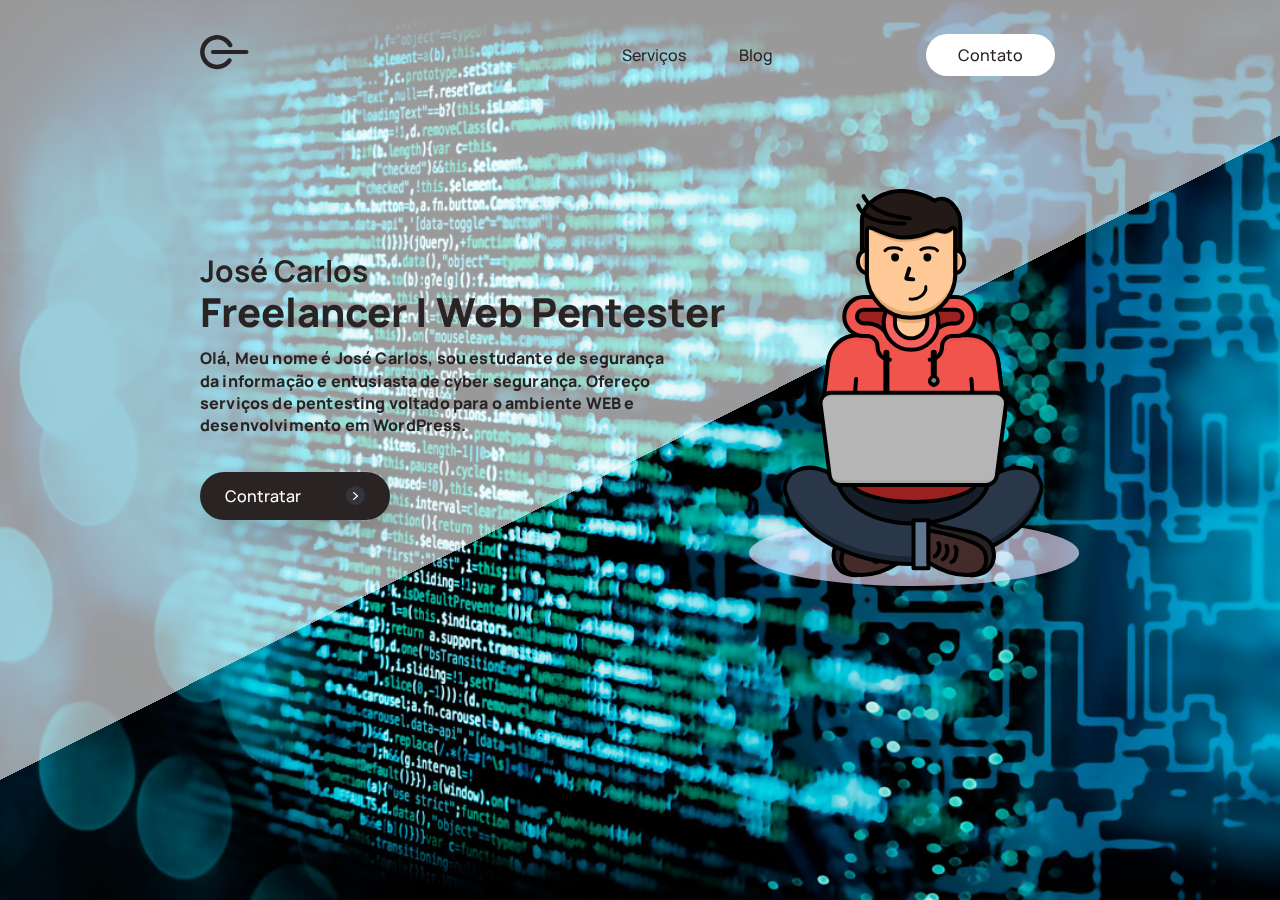
<file: index.html>
<!DOCTYPE html>
<html lang="en">

<head>
    <meta charset="UTF-8">
    <meta name="viewport" content="width=device-width, initial-scale=1.0">
    <title>Portfolio</title>
    <link rel="stylesheet" href="assets/css/main.css">
</head>

<body>
    <div class="portfolio-main">
        <!-- Header -->
        <header>
            <div class="container">
                <nav>
                    <div class="logo">
                        <a href="#"><img src="assets/images/logo.svg" alt="logo"></a>
                    </div>
                    <!-- toggle bar -->
                    <div class="toggle-bar">
                        <span></span>
                        <span></span>
                        <span></span>
                    </div>
                    <div class="navigation-bar">
                        <ul>
                            <!-- <li><a href="#">Sobre</a></li> -->
                            <li><a href="services.html" target="_blank">Serviços</a></li>
                            <!-- <li><a href="#">Meu Trabalho</a></li> -->
                            <li><a href="https://z3r0sec.medium.com/" target="_blank">Blog</a></li>
                            <li class="hire-btn"><a href="#">Contato</a></li>
                        </ul>
                    </div>
                </nav>
            </div>
        </header>

        <!-- main content -->
        <div class="main-content">
            <div class="container">
                <div class="main-content-wrapper">
                    <div class="col-left">
                        <span>José Carlos</span>
                        <h1>Freelancer | Web Pentester </h1>
                        <p>Olá, Meu nome é José Carlos, sou estudante de segurança da informação e entusiasta de cyber segurança. Ofereço serviços de pentesting voltado para o ambiente WEB e desenvolvimento em WordPress.</p>
                        <a href="https://wa.me/5515988273977" target="_blank"class="btn-main">
                            Contratar
                            <span> <img src="assets/images/arrow-right.svg" alt="arrow"></span>
                        </a>
                    </div>
                    <div class="col-right">
                        <img src="assets/images/john.svg" alt="Display image">
                    </div>
                </div>
                <!-- experience -->
<!--
                <div class="experience-section">
                    <div class="experience-inner">
                        <div class="col">
                            <h3>5 years</h3>
                            <p>experience</p>
                        </div>
                        <div class="col">
                            <h3>50+</h3>
                            <p>Happy clients</p>
                        </div>
                        <div class="col">
                            <h3>120+</h3>
                            <p>Projects completed</p>
                        </div>
                        <div class="col">
                            <h3>30+</h3>
                            <p>Award won</p>
                        </div>
                    </div>
                </div>
            </div>
        </div>
    </div> 
-->

</body>
<script src="assets/js/jquery.min.js"></script>
<script>
    $('.toggle-bar').on('click', function (event) {
        $('this').toggleClass('open');
        $('.navigation-bar').slideToggle('200');
    })
</script>

</html>
</file>
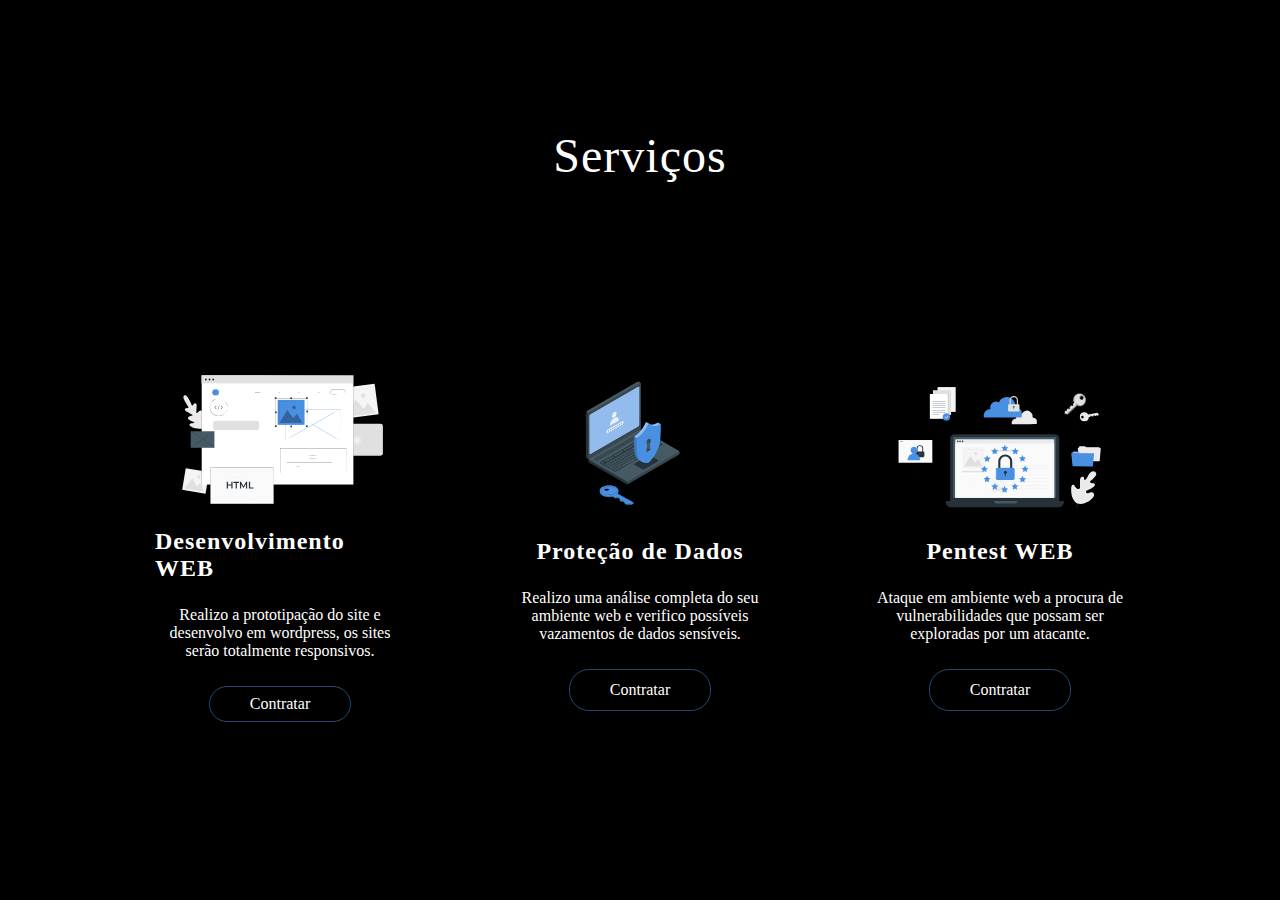
<file: services.html>
<html>
<head>
<meta charset="utf-8"/>
<meta content="IE=edge" http-equiv="X-UA-Compatible"/>
<meta content="width=device-width, initial-scale=1.0" name="viewport"/>
<title>Services Section</title>
<link href="assets/css/style.css" rel="stylesheet" type="text/css"/>
</head>
<body>
	<section class="services">
	<!--heading---------------->
	<div class="s-heading">
	<h1>Serviços</h1>
	</div>
	<!--services-box-container------------------->
	<div class="s-box-container">
	<!--service-box-1---------------->	
	<div class="s-box">
	<!--top-bar-------->
	<div class="bar"></div>
	<!--img---------->
	<img alt="1" src="assets/images/dev.svg" />
	<!--servies-name---------->
	<h1>Desenvolvimento WEB</h1>
	<!--details------>
		<p>Realizo a prototipação do site e desenvolvo em wordpress, os sites serão totalmente responsivos.</p>
	<!--btn---------->
	<a class="s-btn" href="https://wa.me/5515988273977">Contratar</a>
	</div>
		<!--service-box-1---------------->	
	<div class="s-box">
	<!--top-bar-------->
	<div class="bar"></div>
	<!--img---------->
	<img alt="2" src="assets/images/sec_dev.svg" />
	<!--servies-name---------->
	<h1>Proteção de Dados</h1>
	<!--details------>
		<p>Realizo uma análise completa do seu ambiente web e verifico possíveis vazamentos de dados sensíveis.</p>
	<!--btn---------->
	<a class="s-btn" href="https://wa.me/5515988273977">Contratar</a>
	</div>
		<!--service-box-3---------------->	
	<div class="s-box">
	<!--top-bar-------->
	<div class="bar"></div>
	<!--img---------->
	<img alt="3" src="assets/images/sec.svg" />
	<!--servies-name---------->
	<h1>Pentest WEB</h1>
	<!--details------>
		<p>Ataque em ambiente web a procura de vulnerabilidades que possam ser exploradas por um atacante.</p>
	<!--btn---------->
	<a class="s-btn" href="https://wa.me/5515988273977">Contratar</a>
	</div>
	</div>
	</section>
</body>
</html>
</file>
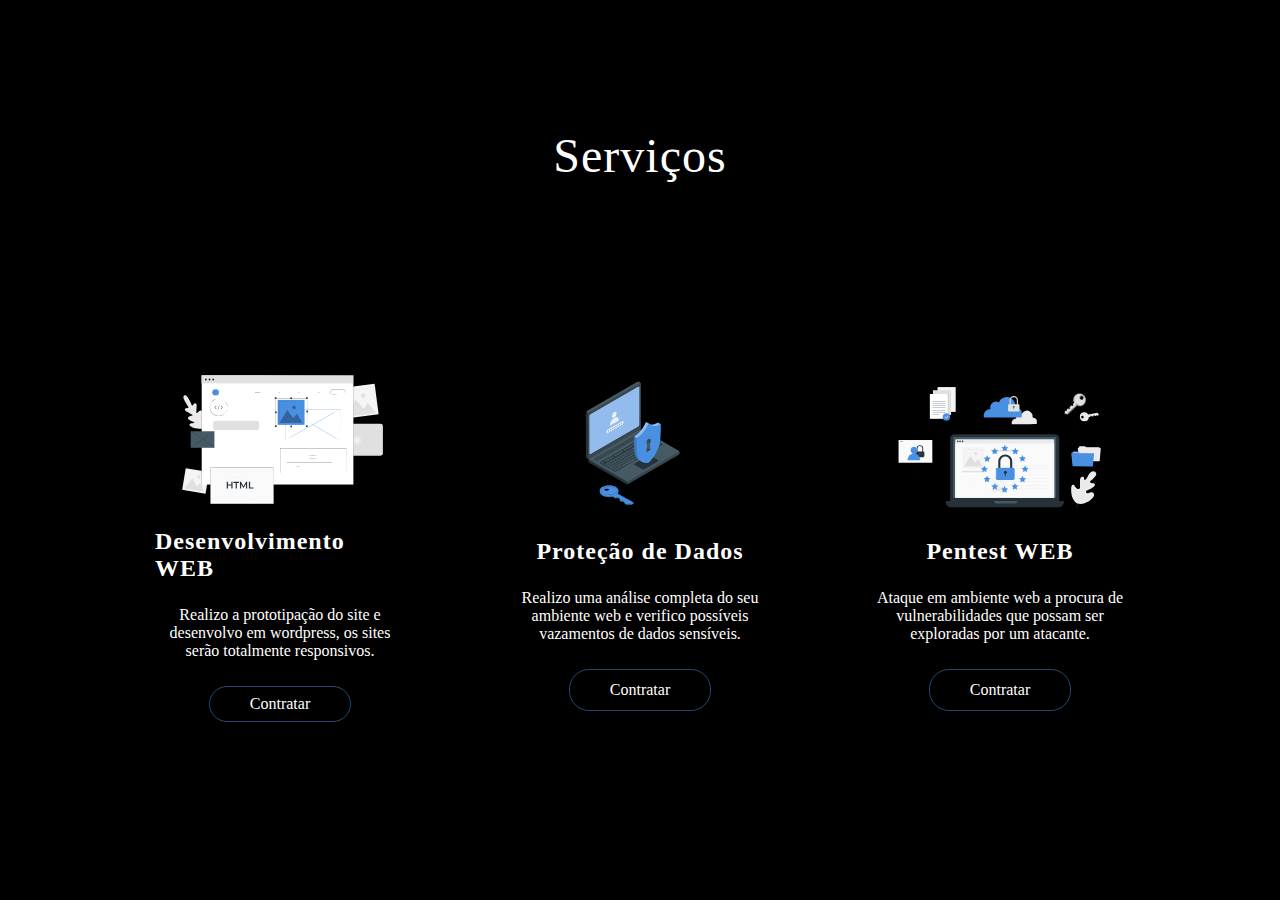
<file: portfolio/services.html>
<html>
<head>
<meta charset="utf-8"/>
<meta content="IE=edge" http-equiv="X-UA-Compatible"/>
<meta content="width=device-width, initial-scale=1.0" name="viewport"/>
<title>Services Section</title>
<link href="assets/css/style.css" rel="stylesheet" type="text/css"/>
</head>
<body>
	<section class="services">
	<!--heading---------------->
	<div class="s-heading">
	<h1>Serviços</h1>
	</div>
	<!--services-box-container------------------->
	<div class="s-box-container">
	<!--service-box-1---------------->	
	<div class="s-box">
	<!--top-bar-------->
	<div class="bar"></div>
	<!--img---------->
	<img alt="1" src="assets/images/dev.svg" />
	<!--servies-name---------->
	<h1>Desenvolvimento WEB</h1>
	<!--details------>
		<p>Realizo a prototipação do site e desenvolvo em wordpress, os sites serão totalmente responsivos.</p>
	<!--btn---------->
	<a class="s-btn" href="#">Contratar</a>
	</div>
		<!--service-box-1---------------->	
	<div class="s-box">
	<!--top-bar-------->
	<div class="bar"></div>
	<!--img---------->
	<img alt="2" src="assets/images/sec_dev.svg" />
	<!--servies-name---------->
	<h1>Proteção de Dados</h1>
	<!--details------>
		<p>Realizo uma análise completa do seu ambiente web e verifico possíveis vazamentos de dados sensíveis.</p>
	<!--btn---------->
	<a class="s-btn" href="#">Contratar</a>
	</div>
		<!--service-box-3---------------->	
	<div class="s-box">
	<!--top-bar-------->
	<div class="bar"></div>
	<!--img---------->
	<img alt="3" src="assets/images/sec.svg" />
	<!--servies-name---------->
	<h1>Pentest WEB</h1>
	<!--details------>
		<p>Ataque em ambiente web a procura de vulnerabilidades que possam ser exploradas por um atacante.</p>
	<!--btn---------->
	<a class="s-btn" href="#">Contratar</a>
	</div>
	</div>
	</section>
</body>
</html>
</file>
<file: assets/css/main.css>
@import url("https://fonts.googleapis.com/css2?family=Manrope:wght@200;300;400;500;700;800&display=swap");
* {
  padding: 0;
  margin: 0;
  box-sizing: border-box;
  font-family: "Manrope", sans-serif;
}

a {
  text-decoration: none;
}

body {
  min-height: 100vh;
  background: url(../images/background.jpg) no-repeat;
  background-size: cover;
}
.portfolio-main {
  min-height: 100vh;
  background: linear-gradient(
    153.28deg,
    rgba(255, 255, 255, 0.6) 50.50%,
    rgba(255, 255, 255, 0) 50%
  );
  backdrop-filter: blur(0px);
}

.container {
  width: 100%;
  padding: 0 200px;
}
/* Navbar */
header {
  padding-top: 35px;
}
nav {
  display: flex;
  justify-content: space-between;
  align-items: center;
}
.navigation-bar ul {
  padding: 0;
  margin: 0;
}

.navigation-bar ul li {
  list-style: none;
  display: inline-block;
  margin: 0 25px;
}
.navigation-bar ul li a {
  font-size: 16px;
  font-weight: 500;
  line-height: 22px;
  color: #292423;
  text-transform: capitalize;
  transition: all 0.3s;
}
.navigation-bar ul li a:hover {
  opacity: 0.5;
}
.navigation-bar ul li.hire-btn {
  margin-left: 125px !important;
}
.navigation-bar ul li.hire-btn a {
  padding: 10px 32px;
  background: #fff;
  border-radius: 50px;
  font-weight: 500;
}
.navigation-bar ul li.hire-btn a:hover {
  background: #292423;
  color: #fff;
  opacity: 1;
}
/* main content */
.main-content-wrapper {
  width: 100%;
  height: 70vh;
  display: flex;
  justify-content: space-between;
  align-items: center;
}
.col-left span {
  display: block;
  font-size: 30px;
  font-weight: 700;
  line-height: 21px;
  color: #292423;
  margin-bottom: 10px;
}
.col-left h1 {
  font-size: 40px;
  font-weight: 800;
  color: #292423;
  line-height: 41px;
  margin-bottom: 15px;
}
.col-left p {
  width: 85%;
  font-weight: 800;
  font-size: 16px;
  line-height: 140%;
  color: #292423;
  margin-bottom: 20px;
  letter-spacing: 0.01em;
}
a.btn-main {
  display: flex;
  justify-content: space-between;
  align-items: center;
  padding: 13px 25px;
  background: #292423;
  width: 190px;
  border-radius: 50px;
  color: #fff;
  font-size: 16px;
  line-height: 22px;
  font-weight: 500;
  text-transform: capitalize;
  margin-top: 35px;
  box-shadow: 0 15px 40px rgba(0, 0, 0, 0.2);
  transition: all 0.3s;
}
a.btn-main:hover {
  background: #fff;
  color: #292423;
}
a.btn-main span {
  display: inline-block;
  width: 19px;
  height: 19px;
  background: #35343d;
  border-radius: 50px;
  margin: 0 0 0 12px;
  transition: all 0.3s;
  text-align: center;
}
a.btn-main span img {
  margin: 0 0 8px 0;
}
a.btn-main:hover span {
  background: #ccc;
}
/* Experience  */
.experience-section {
  width: 100%;
  padding: 40px 40px;
  background: rgba(255, 255, 255, 0.2);
  backdrop-filter: blur(42px);
  border-radius: 10px;
}

.experience-inner {
  display: flex;
  justify-content: space-between;
  align-items: center;
}

.experience-inner .col h3 {
  font-size: 25px;
  color: #292423;
  font-weight: 700;
  margin-bottom: 5px;
}
.experience-inner .col p {
  font-size: 16px;
  color: #292423;
  font-weight: 300;
  margin-bottom: 0px;
}
@media (max-width: 768px) {
  header {
    padding-top: 15px;
  }
  .container {
    padding: 0 20px;
  }
  .main-content-wrapper {
    margin-top: 50px;
    height: auto;
    flex-direction: column-reverse;
  }
  .portfolio-main {
    height: auto;
  }
  .col-left {
    margin-top: 50px;
  }
  .col-left span {
    font-size: 30px;
    line-height: normal;
  }
  .col-left h1 {
    font-size: 30px;
  }
  .col-left p {
    width: 100%;
  }
  a.btn-main span img {
    margin: 0px 0 4px 0;
  }
  .experience-section {
    margin-top: 50px;
    padding: 0;
    background: transparent;
  }
  .experience-inner {
    flex-direction: column;
    text-align: center;
  }
  .experience-inner .col {
    width: 100%;
    padding: 40px 40px;
    background: rgba(255, 255, 255, 0.2);
    backdrop-filter: blur(42px);
    border-radius: 10px;
    margin-bottom: 25px;
  }
}
@media (min-width: 768px) and (max-width: 1200px) {
  .container {
    padding: 0 60px;
  }
}

/* Toggle bar */
.toggle-bar {
  position: relative;
  display: block;
  width: 30px;
  height: 30px;
  padding-top: 5px;
  cursor: pointer;
}

.toggle-bar span {
  display: block;
  width: 100%;
  height: 3px;
  background: #292423;
  border-radius: 10px;
  margin-bottom: 4px;
}

@media (min-width: 1200px) {
  .toggle-bar {
    display: none;
  }
}

@media (max-width: 1200px) {
  .navigation-bar {
    display: none;
  }
  .navigation-bar {
    position: absolute;
    top: 79px;
    left: 0;
    right: 0;
    width: 90%;
    margin: auto;
    background: rgba(255, 255, 255, 0.9);
    backdrop-filter: blur(42px);
    border-radius: 10px;
    text-align: center;
    z-index: 2;
  }
  .navigation-bar ul {
    padding: 10px 0 20px;
  }
  .navigation-bar ul li {
    padding: 10px 30px;
    display: block;
    margin: 0;
    text-align: center;
  }
  .navigation-bar ul li.hire-btn {
    margin-left: 0 !important;
  }
  .navigation-bar ul li.hire-btn a {
    background: #292423;
    color: #fff;
  }
}

@media (min-width: 1200px) {
  .navigation-bar {
    display: block !important;
  }
}
</file>
<file: assets/css/style.css>
@charset "utf-8";
/* CSS Document */
body{
	margin:0px;
	padding: 0px;
	font-family: calibri;
	background-color: black;
}
a{
	text-decoration:none;
}
.services{
	width:100%;
	height: 100vh;
	display: flex;
	flex-direction: column;
	justify-content: space-evenly;
	align-items: center;
}
.s-heading{
	text-align:center;
}
.s-heading h1{
	color:#FFFFFF;
	font-size: 3rem;
	font-weight: 400;
	letter-spacing: 1px;
	margin: 0px;
}
.s-heading p{
	color: #FFFFFF;
	font-size: 1rem;
	margin: 5px;
	text-align: center;
}
.s-box-container{
	width:100%;
	display: flex;
	justify-content: center;
	align-items: center;
}
.s-box{
	display:flex;
	flex-direction: column;
	justify-content: center;
	align-items: center;
	border-radius: 10px;
	width:300px;
	padding: 20px 25px;
	height: 400px;
	box-sizing: border-box;
	margin: 30px;
	position: relative;
}
.s-box img{
	height: 150px;
}
.s-box h1{
	color:#FFFFFF;
	letter-spacing: 1px;
	font-size: 1.5rem;
	margin-bottom: 8px;
	
}
.s-box p{
	color: #FFFFFF;
	text-align: center;
}
.s-btn{
	width: 140px;
	height: 40px;
	border-radius: 20px;
	border:1px solid rgba(74,144,226,0.50);
	display: flex;
	justify-content: center;
	align-items: center;
	color:#FFFFFF;
	margin-top:10px; 
}
.bar{
	width: 100px;
	height: 6px;
	position: absolute;
	left: 50%;
	top: 0%;
	transform: translateX(-50%);
	background-color:#4a90e2; 
	border-radius: 0px 0px 10px 10px;
	display: none;
	animation: bar 0.5s;
}
.s-box:hover{
	box-shadow: 2px 2px 30px rgba(0,0,0,0.08);
	transition: all ease 0.3s;
}
.s-btn:hover{
	background-color:#4a90e2;
	border: 1px solid #4a90e2;
	color:#FFFFFF;
	transition: all ease 0.3s;
}
.s-box:hover .bar{
	display: block;
}
@keyframes bar{
	0%{
		width:0px;
	}
	100%{
		width:100px;
	}
}
@media(max-width:1050px){
	.s-box-container{
		flex-wrap: wrap;
		
	}	
	.services{
		height: auto;
	}
	.s-heading{
		margin: 15px;
	}
	.s-box{
		flex-grow: 1;
	}
</file>
<file: portfolio/assets/css/style.css>
@charset "utf-8";
/* CSS Document */
body{
	margin:0px;
	padding: 0px;
	font-family: calibri;
	background-color: black;
}
a{
	text-decoration:none;
}
.services{
	width:100%;
	height: 100vh;
	display: flex;
	flex-direction: column;
	justify-content: space-evenly;
	align-items: center;
}
.s-heading{
	text-align:center;
}
.s-heading h1{
	color:#FFFFFF;
	font-size: 3rem;
	font-weight: 400;
	letter-spacing: 1px;
	margin: 0px;
}
.s-heading p{
	color: #FFFFFF;
	font-size: 1rem;
	margin: 5px;
	text-align: center;
}
.s-box-container{
	width:100%;
	display: flex;
	justify-content: center;
	align-items: center;
}
.s-box{
	display:flex;
	flex-direction: column;
	justify-content: center;
	align-items: center;
	border-radius: 10px;
	width:300px;
	padding: 20px 25px;
	height: 400px;
	box-sizing: border-box;
	margin: 30px;
	position: relative;
}
.s-box img{
	height: 150px;
}
.s-box h1{
	color:#FFFFFF;
	letter-spacing: 1px;
	font-size: 1.5rem;
	margin-bottom: 8px;
	
}
.s-box p{
	color: #FFFFFF;
	text-align: center;
}
.s-btn{
	width: 140px;
	height: 40px;
	border-radius: 20px;
	border:1px solid rgba(74,144,226,0.50);
	display: flex;
	justify-content: center;
	align-items: center;
	color:#FFFFFF;
	margin-top:10px; 
}
.bar{
	width: 100px;
	height: 6px;
	position: absolute;
	left: 50%;
	top: 0%;
	transform: translateX(-50%);
	background-color:#4a90e2; 
	border-radius: 0px 0px 10px 10px;
	display: none;
	animation: bar 0.5s;
}
.s-box:hover{
	box-shadow: 2px 2px 30px rgba(0,0,0,0.08);
	transition: all ease 0.3s;
}
.s-btn:hover{
	background-color:#4a90e2;
	border: 1px solid #4a90e2;
	color:#FFFFFF;
	transition: all ease 0.3s;
}
.s-box:hover .bar{
	display: block;
}
@keyframes bar{
	0%{
		width:0px;
	}
	100%{
		width:100px;
	}
}
@media(max-width:1050px){
	.s-box-container{
		flex-wrap: wrap;
		
	}	
	.services{
		height: auto;
	}
	.s-heading{
		margin: 15px;
	}
	.s-box{
		flex-grow: 1;
	}
</file>
